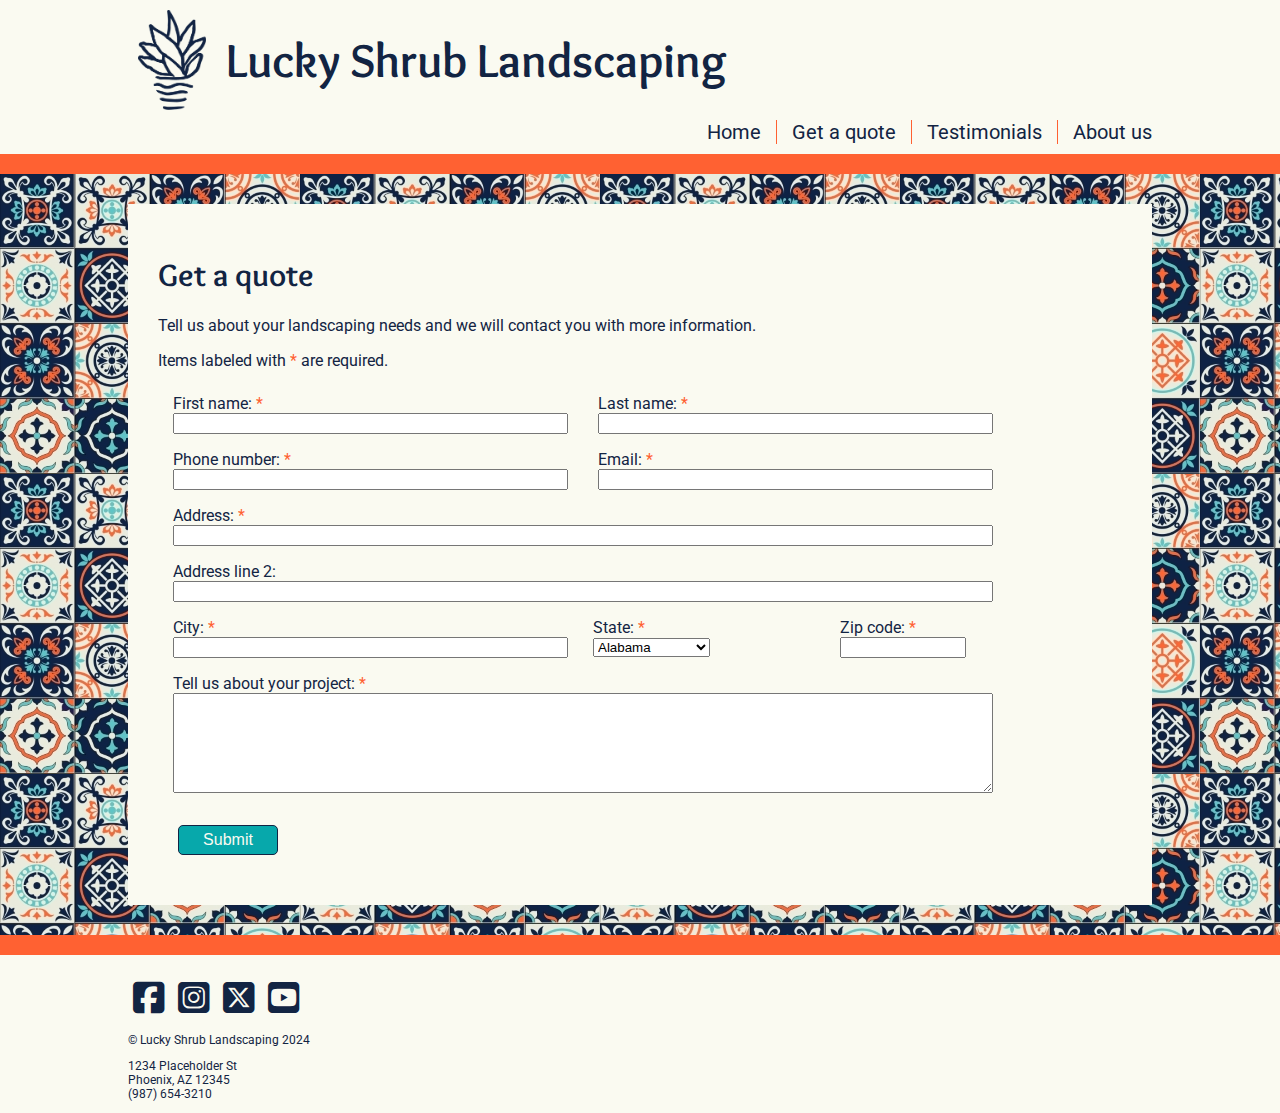
<file: quote.html>
<!DOCTYPE html>
<html lang="en">
<head>
    <meta charset="UTF-8">
    <meta name="viewport" content="width=device-width, initial-scale=1.0">
    <title>Lucky Shrub Landscaping</title>
    <link rel="stylesheet" href="style.css">
    <link rel="stylesheet" href="https://cdnjs.cloudflare.com/ajax/libs/font-awesome/6.5.2/css/all.min.css">
</head>
<body>
    <header>
        <div class="logo">
            <img src="images/blueLogo.png" alt="Lucky Shrub logo" class="logoImg">
            <h1>Lucky Shrub Landscaping</h1>
        </div>
        <div class="nav">
            <button>Get a quote</button>
            <img src="images/icons/menu-burger.png" id="menuIcon" alt="navigation menu">
        </div>
        <div class="navDropdown">
            <a href="index.html">Home</a>
            <a href="quote.html">Get a quote</a>
            <a href="testimonials.html">Testimonials</a>
            <a href="about.html">About us</a>
        </div>
    </header>
    <div class="container">
        <div class="innerContainer">
            <h1>Get a quote</h1>
            <p>Tell us about your landscaping needs and we will contact you with more information.</p>
            <p>Items labeled with <span class="required" aria-label="required">*</span> are required.</p>
            <form autocomplete="on" id="quoteForm">
            <div class="formList">
                <div>
                    <label for="firstName">First name: <span class="required" aria-label="required">*</span></label><br />
                    <input type="text" id="firstName" name="firstName" required>
                </div>
                <div>
                    <label for="lastName">Last name: <span class="required" aria-label="required">*</span></label><br />
                    <input type="text" id="lastName" name="lastName" required>
                </div>
                <div>
                    <label for="phone">Phone number: <span class="required" aria-label="required">*</span></label><br />
                    <input type="tel" id="phone" name="phone" pattern="[0-9]{3}-[0-9]{3}-[0-9]{4}" required>
                </div>
                <div>
                    <label for="email">Email: <span class="required" aria-label="required">*</span></label><br />
                    <input type="email" id="email" name="email" required>
                </div>
                <div class="wideInput">
                    <label for="address">Address: <span class="required" aria-label="required">*</span></label><br />
                    <input type="text" id="address" name="address" required>
                </div>
                <div class="wideInput">
                    <label for="address2">Address line 2:</label><br />
                    <input type="text" id="address2" name="address2">
                </div>
                <div>
                    <label for="city">City: <span class="required" aria-label="required">*</span></label><br />
                    <input type="text" id="city" name="city" required>
                </div>
                <div class="smInput">
                    <div>
                        <label for="state">State: <span class="required" aria-label="required">*</span></label><br />
                        <select id="state" name="state" required>
                            <option value="alabama">Alabama</option>
                            <option value="alaska">Alaska</option>
                            <option value="arizona">Arizona</option>
                            <option value="arkansas">Arkansas</option>
                            <option value="california">California</option>
                            <option value="colorado">Colorado</option>
                            <option value="connecticut">Connecticut</option>
                            <option value="delaware">Delaware</option>
                            <option value="florida">Florida</option>
                            <option value="georgia">Georgia</option>
                            <option value="hawaii">Hawaii</option>
                            <option value="idaho">Idaho</option>
                            <option value="illinois">Illinois</option>
                            <option value="indiana">Indiana</option>
                            <option value="iowa">Iowa</option>
                            <option value="kansas">Kansas</option>
                            <option value="kentucky">Kentucky</option>
                            <option value="louisiana">Louisiana</option>
                            <option value="maine">Maine</option>
                            <option value="maryland">Maryland</option>
                            <option value="massachusetts">Massachusetts</option>
                            <option value="michigan">Michigan</option>
                            <option value="minnesota">Minnesota</option>
                            <option value="mississippi">Mississippi</option>
                            <option value="missouri">Missouri</option>
                            <option value="montana">Montana</option>
                            <option value="nebraska">Nebraska</option>
                            <option value="nevada">Nevada</option>
                            <option value="newHampshire">New Hampshire</option>
                            <option value="newJersey">New Jersey</option>
                            <option value="newMexico">New Mexico</option>
                            <option value="newYork">New York</option>
                            <option value="northCarolina">North Carolina</option>
                            <option value="northDakota">North Dakota</option>
                            <option value="ohio">Ohio</option>
                            <option value="oklahoma">Oklahoma</option>
                            <option value="oregon">Oregon</option>
                            <option value="pennsylvania">Pennsylvania</option>
                            <option value="rhodeIsland">Rhode Island</option>
                            <option value="southCarolina">South Carolina</option>
                            <option value="southDakota">South Dakota</option>
                            <option value="tennessee">Tennessee</option>
                            <option value="texas">Texas</option>
                            <option value="utah">Utah</option>
                            <option value="vermont">Vermont</option>
                            <option value="virginia">Virginia</option>
                            <option value="washington">Washington</option>
                            <option value="westVirginia">West Virginia</option>
                            <option value="wisconsin">Wisconsin</option>
                            <option value="wyoming">Wyoming</option>
                        </select>
                    </div>
                    <div>
                        <label for="zip">Zip code: <span class="required" aria-label="required">*</span></label><br />
                        <input type="number" id="zip" name="zip" required>
                    </div>
                </div>
                <div class="wideInput">
                    <label for="description">Tell us about your project: <span class="required" aria-label="required">*</span></label><br />
                    <textarea id="description" name="description" required></textarea>
                </div>
                <button type="submit" id="submitBtn">Submit</button>
            </div>
            </form>
        </div>
    </div>
    <footer>
        <div class="socialMedia">
            <a href="http://www.facebook.com" target="_blank"><i class="fa-brands fa-square-facebook socialIcon"></i></a>
            <a href="http://www.instagram.com" target="_blank"><i class="fa-brands fa-square-instagram socialIcon"></i></a>
            <a href="http://www.x.com" target="_blank"><i class="fa-brands fa-square-x-twitter socialIcon"></i></a>
            <a href="http://www.youtube.com" target="_blank"><i class="fa-brands fa-square-youtube socialIcon"></i></a>
        </div>
        <div class="footerText">
            <p>&copy Lucky Shrub Landscaping 2024</p>
            <p>1234 Placeholder St<br />
                Phoenix, AZ 12345<br />
                (987) 654-3210
            </p>
        </div>
    </footer>

    <script src="https://ajax.googleapis.com/ajax/libs/jquery/3.7.1/jquery.min.js"></script>
    <script src="script.js"></script>
</body>
</html>
</file>
<file: style.css>
@import url('https://fonts.googleapis.com/css2?family=Overlock&family=Roboto&display=swap');

:root{
  --cream: #fafaf1;
  --navy: #122443;
  --red: #FF6132;
  --teal: #07a8ab;
}
* {
  box-sizing: border-box;
}

body {
  margin: 0;
  min-height: 100vh;
  background-color: var(--cream);
  color: var(--navy);
  font-family: "Roboto", Helvetica, Arial, sans-serif;
}
h1, h2, h3, h4, h5, h6{
  font-family: "Overlock", Helvetica, Arial, sans-serif;
  font-weight: bold;
}
a{
  color: var(--teal);
}
ul{
  padding: 1em;
}
button{
  background-color: var(--teal);
  color: var(--cream);
  border: none;
  border-radius: 5px;
  border: 1px solid var(--navy);
  font-size: 1em;
  padding: 5px 15px;
  cursor: pointer;
}
button:hover, button:active{
  background-color: var(--red);
}

header{
  width: 80%;
  max-width: 1200px;
  margin: 0 auto;
}
.logo{
  display: flex;
  align-items: center;
}
.logo h1{
  font-size: 2em;
  margin: 10px;
}
.logoImg{
  height: 100px;
  margin: 10px;
}

/* Navigation */
.nav{
  display: flex;
  align-items: center;
  justify-content: right;
}
.navDropdown{
  display: none;
  background-color: var(--cream);
  text-align: right;
}
.active{
  display: block;
}
.navDropdown a{
  display: block;
  font-size: 1.25em;
  text-decoration: none;
  color: var(--navy);
  padding: 8px 0;
  border-top: 1px solid var(--red);
}
.navDropdown a:hover, .navDropdown a:active{
  color: var(--teal);
}
.nav button{
  margin: 10px;
}
#menuIcon{
  cursor: pointer;
}

.container{
  width: 100%;
  display: flex;
  flex-direction: column;
  align-items: center;
  background: var(--cream) url("images/tiles.jpg") repeat;
  border-top: 20px solid var(--red);
  border-bottom: 20px solid var(--red);
}
.innerContainer{
  width: 80%;
  max-width: 1200px;
  padding: 20px;
  background-color: var(--cream);
  margin: 30px;
}

/* Index page styling */
.cardBox{
  width: 80%;
  max-width: 1200px;
}
.card{
  padding: 20px;
  background-color: var(--cream);
  margin-top: 30px;
}
.card a{
  color: var(--navy);
  text-decoration: none;
}
.card a:hover, .card a:active{
  color: var(--teal);
}
.cardImg{
  width: 100%;
}

/* Quote page styling */
form{
  width: 100%;
  max-width: 850px;
}
.formList div{
  padding: 8px 15px;
}
form input{
  width: 100%;
}
#description{
  width: 100%;
  height: 100px;
}
#zip{
  width: 80%;
}
.smInput{
  display: grid;
  grid-template-columns: 60% 40%;
  column-gap: 10px;
  justify-content: center;
  align-items: baseline;
}
.smInput div{
  padding: 0;
}
.required{
  color: var(--red);
}
.formList button{
  width: 100px;
  margin: 20px;
}

/* Testimonial slideshow */
.slideshow{
  width: 100%;
  position: relative;
}
.slide{
  display: none;
}

.slideImg{
  width: 100%;
}

#prev, #next{
  cursor: pointer;
  position: absolute;
  top: 50%;
  width: auto;
  padding: 16px;
  margin-top: -1em;
  color: var(--cream);
  font-weight: bold;
  font-size: 2em;
  transition: 0.6s ease;
  user-select: none;
}

#prev{
  left: 0;
  border-radius: 0 5px 5px 0;
}

#next{
  right: 0;
  border-radius: 5px 0 0 5px;
}

#prev:hover, #next:hover {
  background-color: rgba(0,0,0,0.6);
}

.slideCaption{
  color: var(--cream);
  position: absolute;
  bottom: 0;
  background-color: rgba(0,0,0,0.6);
  padding: 15px;
  width: 100%;
}

.fade {
  animation-name: fade;
  animation-duration: 1.5s;
}

@keyframes fade {
  from {opacity: .4}
  to {opacity: 1}
}

/* About page */
.g1 img{
  width: 100%;
}
.centerImg{
  display: flex;
  justify-content: center;
}
.centerImg img{
  width: 75%;
  margin: 20px;
}

/* Footer styling */
footer{
  width: 80%;
  max-width: 1200px;
  margin: 0 auto;
  padding-top: 20px;
}
.socialIcon{
  margin: 5px;
  color: var(--navy);
  font-size: 2.5em;
}

/* Responsive styling for tablets and larger */
@media screen and (min-width: 600px){
  .innerContainer{
    padding: 30px;
  }

  .logo h1{
    font-size: 3em;
  }

  /* Navigation */
  .active{
    display: flex;
    flex-direction: row;
    justify-content: right;
    margin-bottom: 10px;
  }
  .navDropdown a{
    display: inline-block;
    border-top: 0;
    border-right: 1px solid var(--red);
    padding: 0 15px;
  }
  .navDropdown a:last-child{
    border-right: 0;
    padding-right: 0;
  }

  /* Index page styling */
  .cardBox{
    display: flex;
    justify-content: space-between;
  }
  .card{
    width: 30%;
  }

  /* About page styling */
  .gridBox{
    display: grid;
    grid-template-columns: auto 200px;
    grid-template-rows: 200px auto;
    grid-gap: 20px;
  }
  .g3{
    grid-column: span 2;
  }

  /* Quote page styling */
  .formList{
    display: grid;
    grid-template-columns: 50% 50%;
    justify-content: center;
    align-items: baseline;
  }
  .wideInput{
    grid-column: span 2;
  }

  footer{
    font-size: 0.75em;
  }
  .socialIcon{
    font-size: 3em;
  }

  /* Testimonials page */
  .slideCaption{
    font-size: 1.5em;
  }
}

/* Responsive styling for laptops and larger */
@media screen and (min-width: 1000px){
  /* Navigation */
  .nav{
    display: none;
  }
  .navDropdown{
    display: flex;
    flex-direction: row;
    justify-content: right;
    margin-bottom: 10px;
  }

  /* About page styling */
  .g1{
    grid-area: 1 / 2 / 2 / 3;
  }
  .g2{
    grid-area: 2 / 2 / 3 / 3;
  }
  .g3{
    grid-area: 1 / 1 / 3 / 2;
  }
}
</file>
